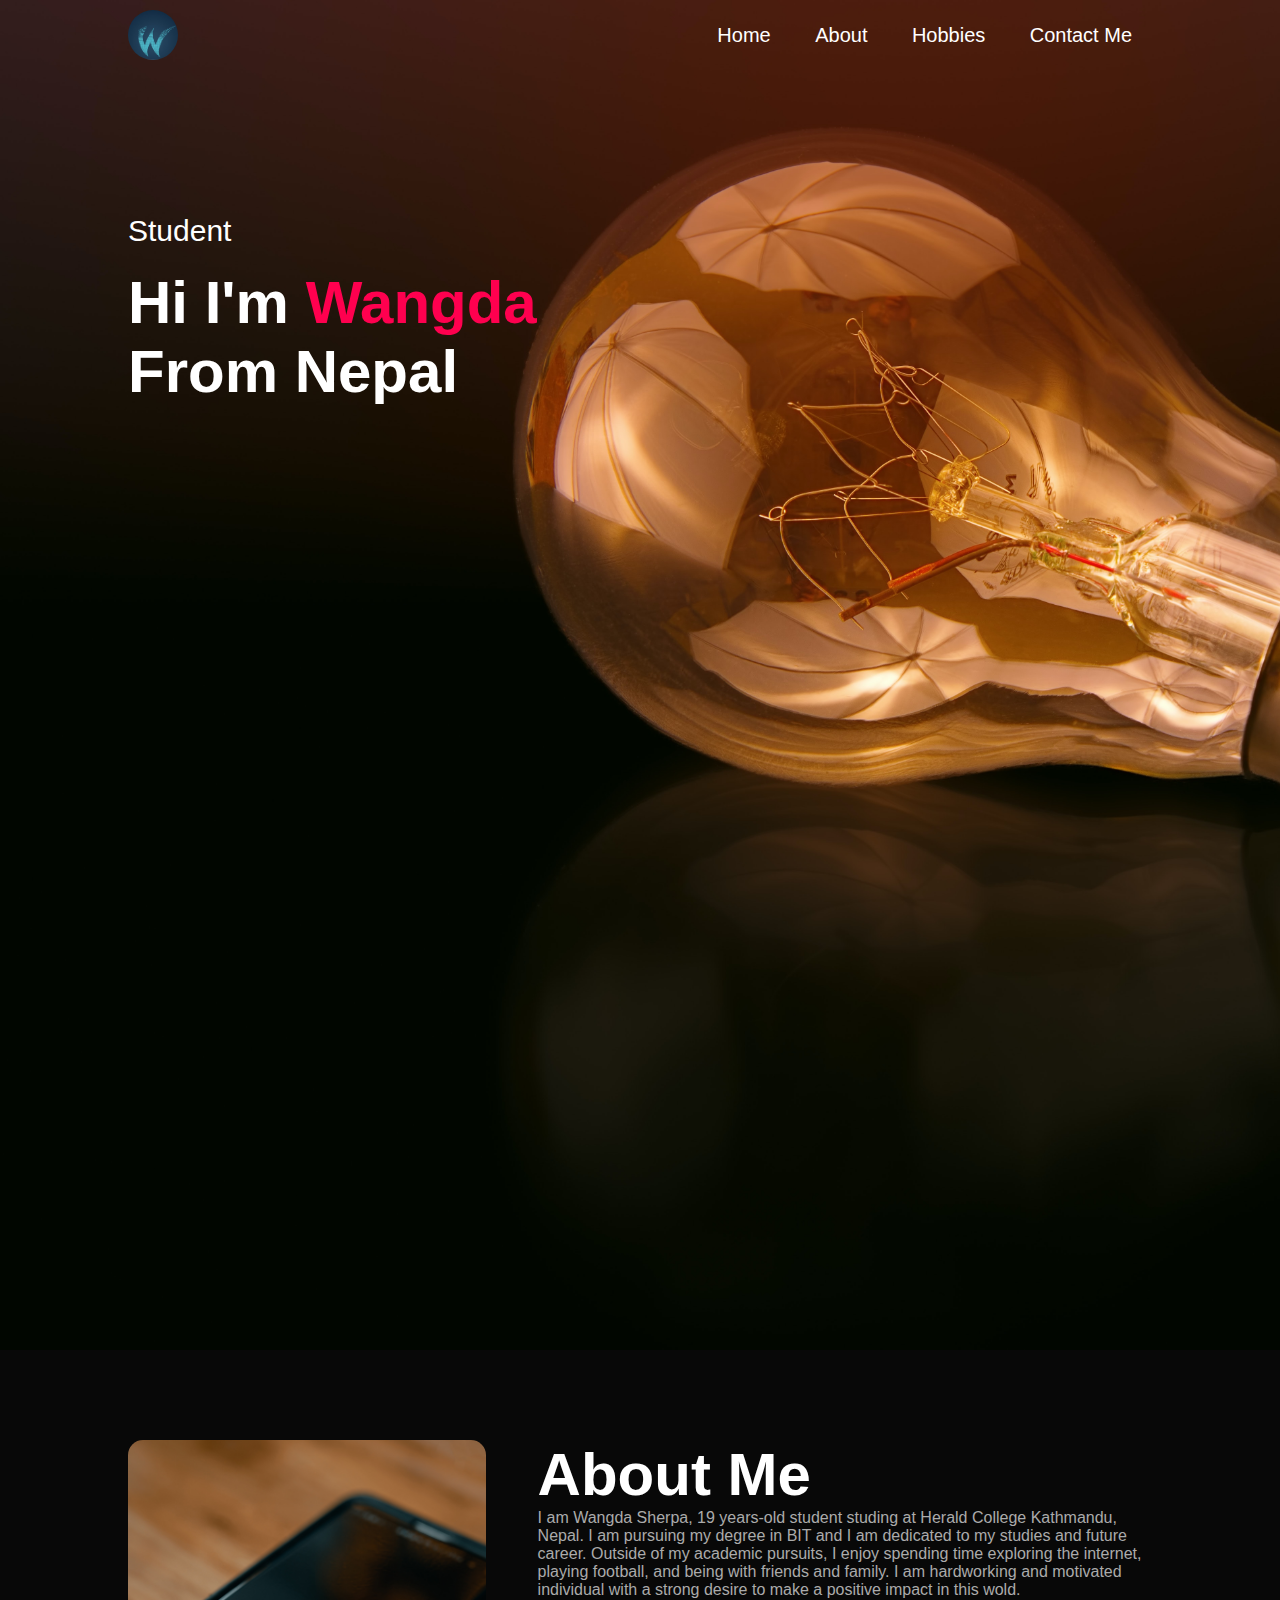
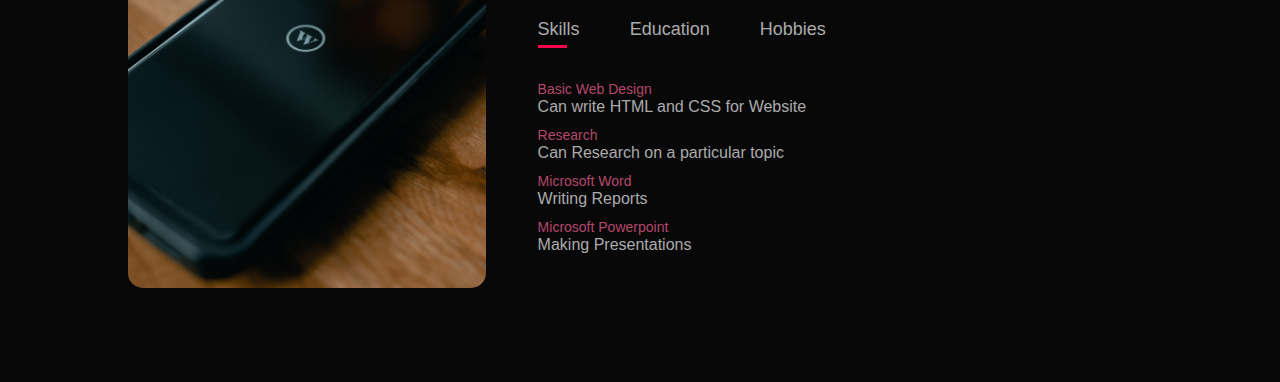
<file: PORTFOLIO/index.html>
<!DOCTYPE html>
<html>
    <head>
        <title>Portfolio</title>
        <meta charset="UTF-8"> <!-- Set of characters. Includes all language -->
        <meta http-equiv="X-UA-Compatible" content="IE=edge"> <!-- This meta tag was for internet explorer-->
        <meta name="viewport" content="width=device-width, initial-scale=1.0"> <!-- It encourages responsive design-->
        <meta name="description" content="This is my description">
        <meta name="keywords" content="html, html tutorials, web development">
        <meta name="robots" content="NOINDEX, NO-FOLLOW"> 
        <link rel="stylesheet" href="style.css">
    </head>
    <!-- ----header------ -->
    <div id="header">
        <div class="container">
            <nav>
                <img src="Images/logo.jpg" class="logo">
                <ul>
                    <li><a href="#header">Home</a></li>
                    <li><a href="#about">About</a></li>
                    <li><a href="#">Hobbies</a></li>
                    <li><a href="#">Contact Me</a></li>
                </ul>
            </nav>
            <div class="header-text">
                <p>Student</p>
                <h1>Hi I'm <span>Wangda</span><br>From Nepal</h1>
            </div>
        </div>
    </div>
    <!-- ----about------ -->
    <div id="about">
        <div class="container">
            <div class="rows">
                <div class="about-col-1">
                    <img src="Images/about.jpg">
                </div>
                <div class="about-col-2">
                    <h1 class="sub-title">About Me</h1>
                    <p>I am Wangda Sherpa, 19 years-old student studing at Herald College Kathmandu, Nepal. I am pursuing my degree in BIT and I am dedicated to my studies and future career. Outside of my academic pursuits, I enjoy spending time exploring the internet, playing football, and being with friends and family. I am hardworking and motivated individual with a strong desire to make a positive impact in this wold.</p>
                <div class="tab-titles">
                    <p class="tab-links active-link">Skills</p>
                    <p class="tab-links">Education</p>
                    <p class="tab-links">Hobbies</p>
                </div>
                <div class="tab-contents active-tab" id="skills">
                    <ul>
                        <li>
                            <li><span>Basic Web Design</span><br>Can write HTML and CSS for Website</li>
                            <li><span>Research</span><br>Can Research on a particular topic</li>
                            <li><span>Microsoft Word</span><br>Writing Reports</li>
                            <li><span>Microsoft Powerpoint</span><br>Making Presentations</li>
                        </li>
                    </ul>
                </div>
                <div class="tab-contents" id="education">
                    <ul>
                        <li>
                            <li><span>Current</span><br>BIT(Level 4) At Herald College Kathmandu</li>
                            <li><span>2022</span><br>+2 From Venus National College</li>
                            <li><span>2020</span><br>SEE From Dikshalaya Nepal </li>
                        </li>
                    </ul>
                </div>
                <div class="tab-contents" id="hobbies">
                    <ul>
                        <li>
                            <li><span>Football</span><br>I love playing and watching football</li>
                            <li><span>Esports</span><br>I enjoy playing online games with friends</li>
                            <li><span>Camping</span><br>While camping, I find myself closest to nature</li>
                        </li>
                    </ul>
                </div>
                </div>
            </div>
        </div>
    </div>
    </body>
</html>
</file>
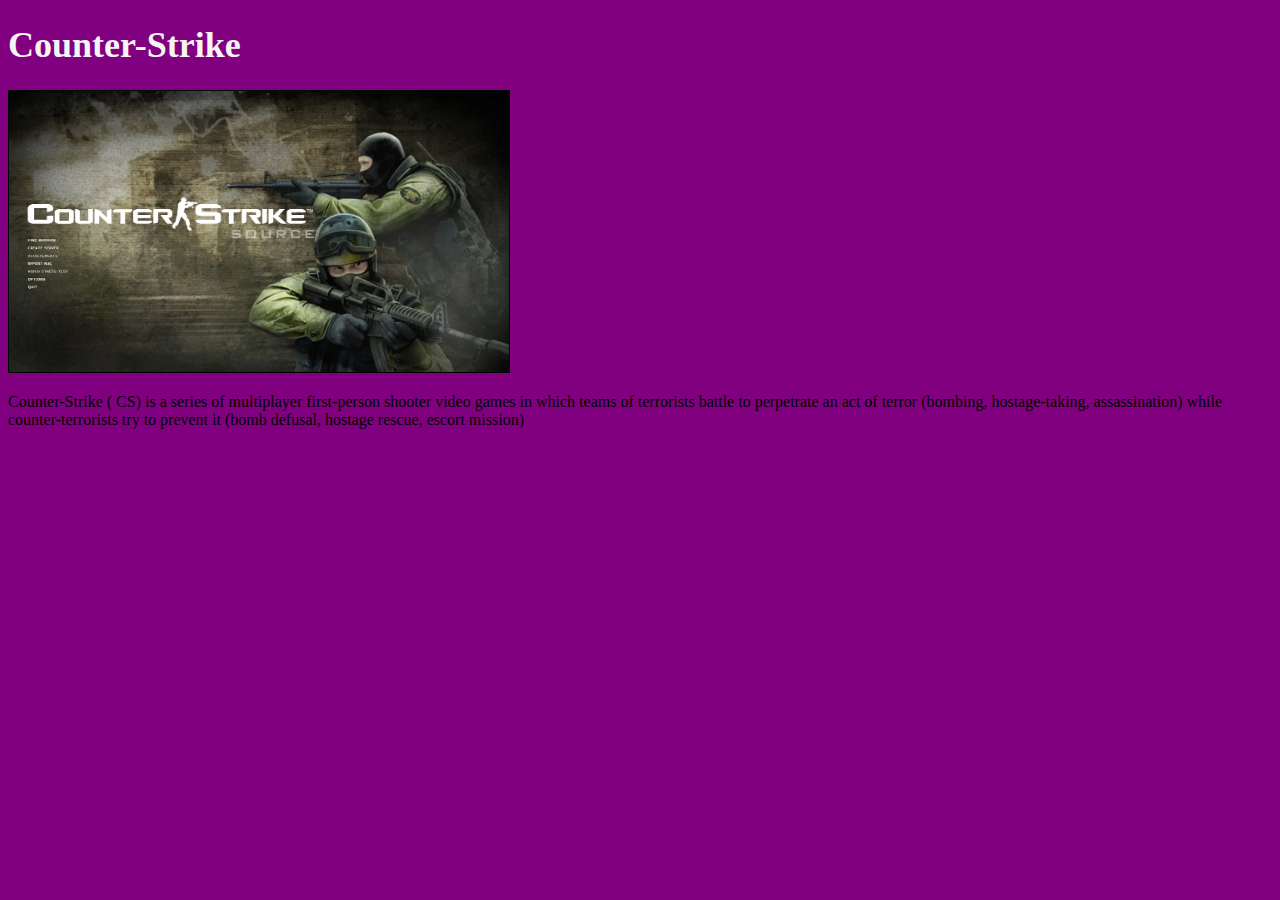
<file: Workshop/Week 4/CounterStrike.html>
<!DOCTYPE html>
<html>
    <head>
        <title>Internal CSS</title>
    </head>
    <body>
        <style>
            *{
                background-color: purple;
            }
             /* Style for the image  */
            img.counter-strike {
              width: 500px;
              border: 1px solid black;
            }
          
            /* Style for the heading */
            h1.counter-strike-heading {
              font-size: 36px;
              font-weight: bold;
              color: whitesmoke;
            }
          </style>
          
          <h1 class="counter-strike-heading">Counter-Strike</h1>
          <img src="image.webp" alt="A photo of Counter-Strike" class="counter-strike">
          <p>
            Counter-Strike ( CS) is a series of multiplayer first-person shooter video games in which teams of terrorists battle to perpetrate an act of terror (bombing, hostage-taking, assassination) while counter-terrorists try to prevent it (bomb defusal, hostage rescue, escort mission)
          </p>
          
    </body>
</html>
</file>
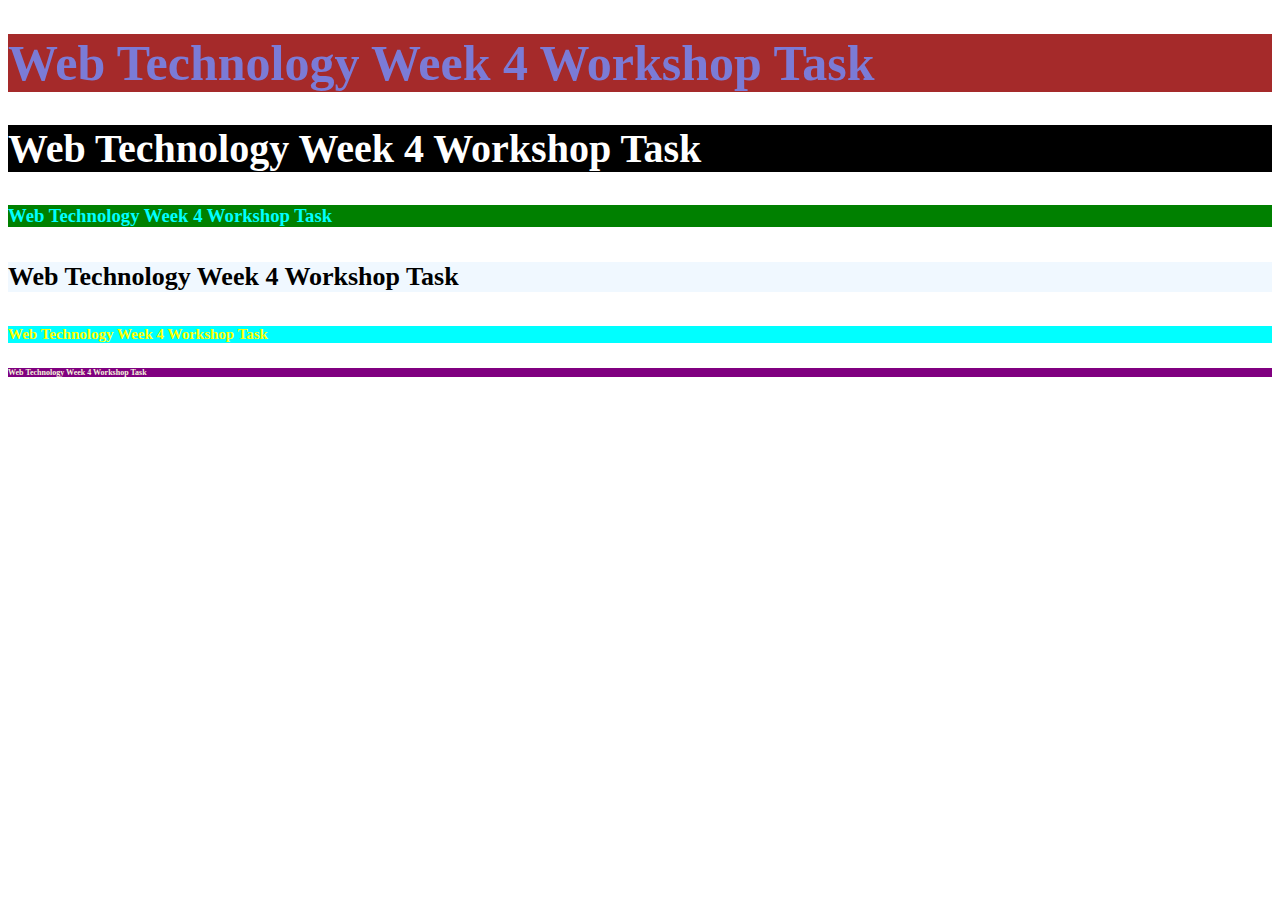
<file: Workshop/Week 4/HeadingTags.html>
<!DOCTYPE html>
<html>
    <head>
        <title>Inline CSS</title>
    </head>
    <body>
        <h1 style="background-color: brown; font-size:50px; color:rgb(123, 123, 214)">
            Web Technology Week 4 Workshop Task
        </h1>
        <h2 style="background-color: black; font-size: 40px; color: white;">
            Web Technology Week 4 Workshop Task
        </h2>
        <h3 style="background-color: green; font: 30px; color: aqua;">
            Web Technology Week 4 Workshop Task
        </h3>
        <h4 style="background-color:aliceblue; font-size: 26px; color: black;" >
            Web Technology Week 4 Workshop Task
        </h4>
        <h5 style="background-color: aqua; font-size: 15px; color: yellow;">
            Web Technology Week 4 Workshop Task
        </h5>
        <h6 style="background-color: purple; font-size: 8px; color: beige;">
            Web Technology Week 4 Workshop Task
        </h6>
    </body>
</html>
</file>
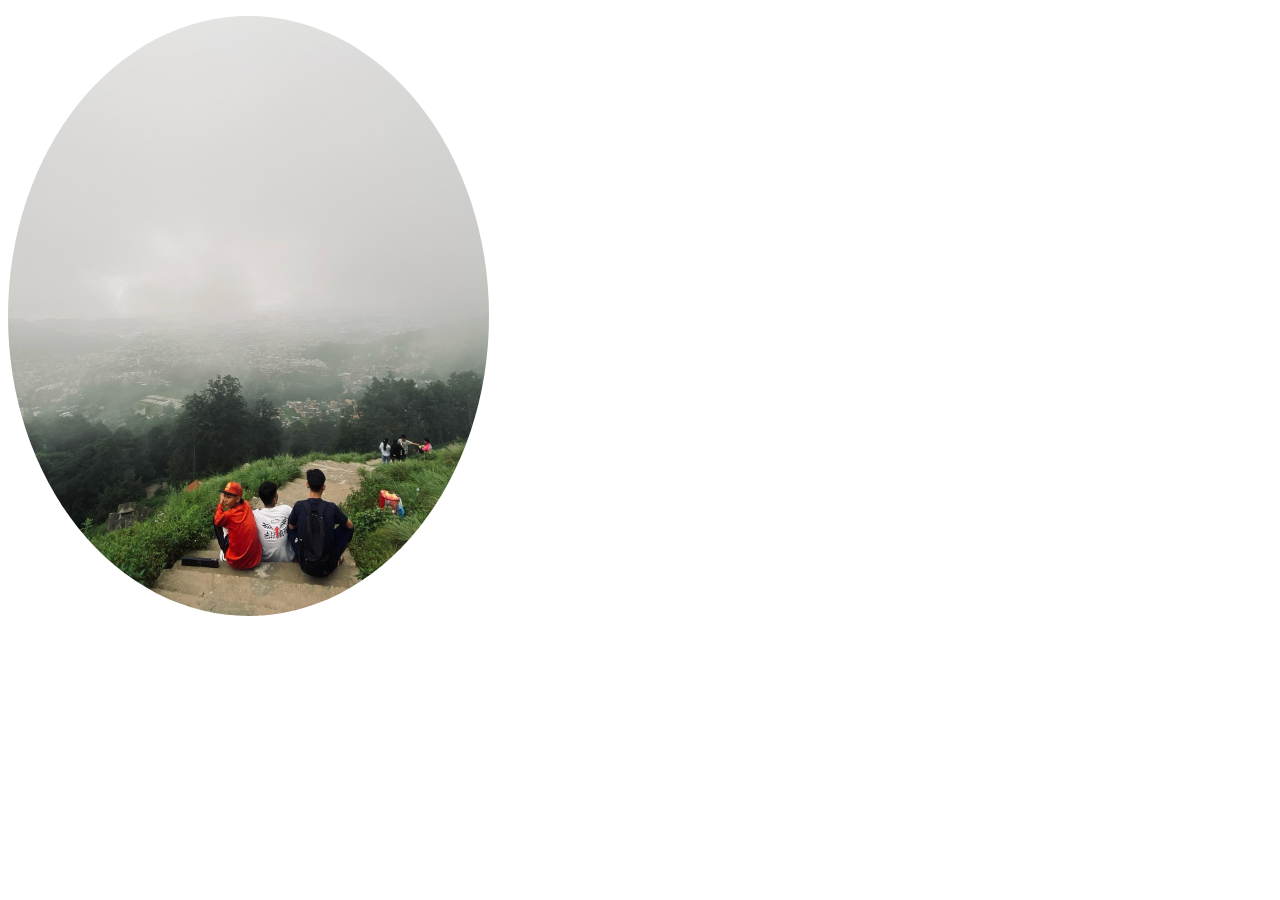
<file: Workshop/Week 4/picture.html>
<!DOCTYPE html>
<html>
    <head>
        <title>Picture</title>
        <link rel ="stylesheet" href="picture.css">
    </head>
    <p>
        <img src="295819088_179739421173485_4630793595786289544_n.jpg">
    </p>
</html>
</file>
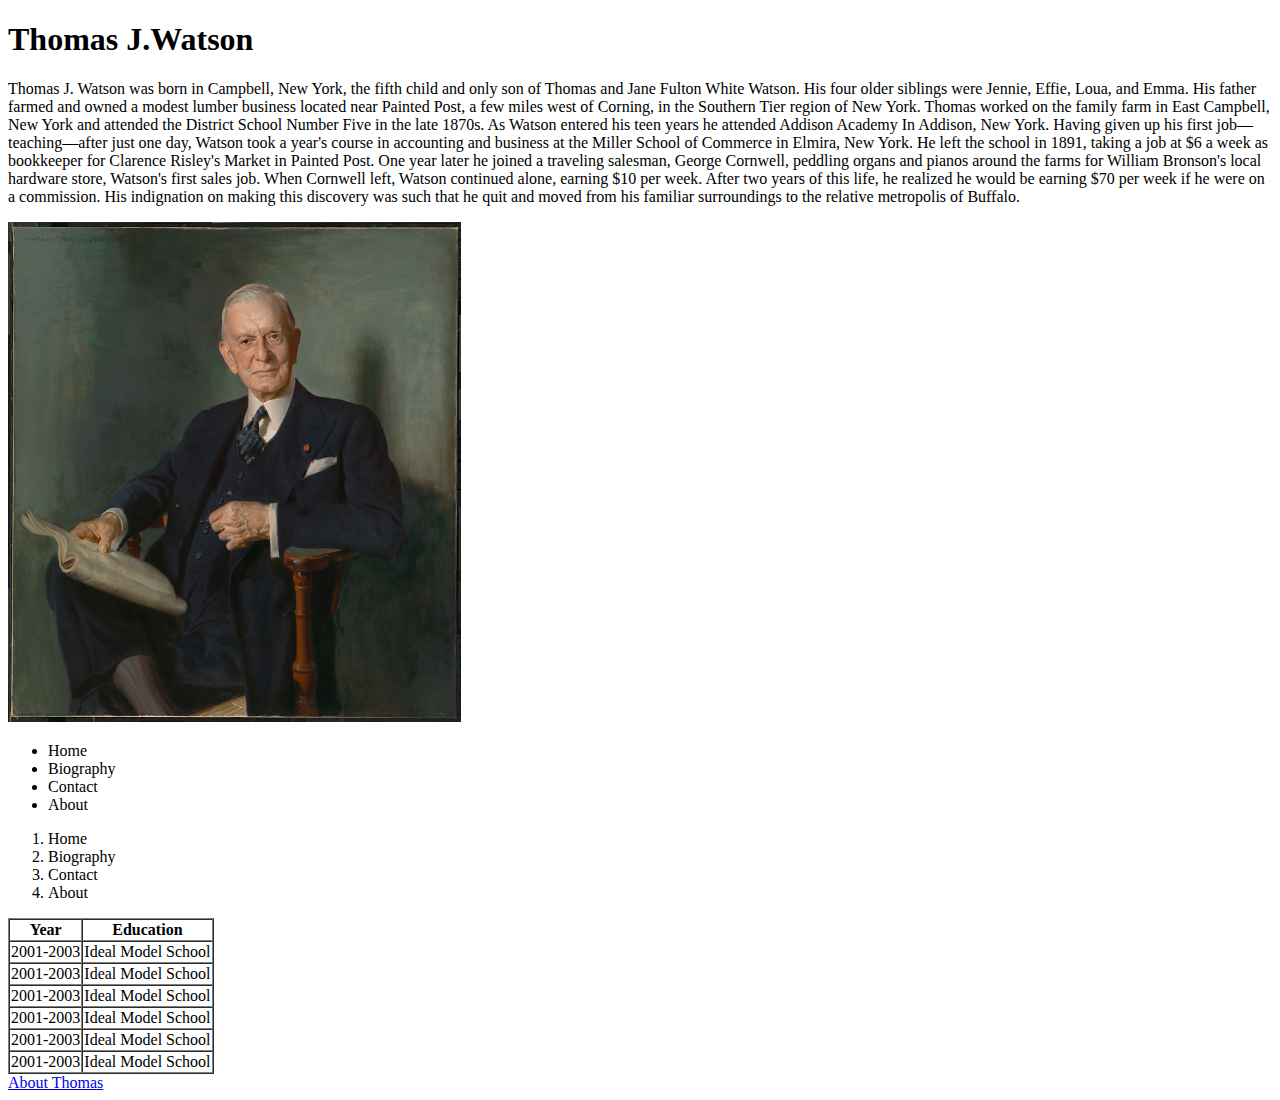
<file: Workshop/Week One/Exercise1.html>
<!DOCTYPE html>
<html>
    <head>
        <title>
            Mr. Watson Sr
        </title>
    </head>
    <body>
        <h1>Thomas J.Watson</h1>
        <p>Thomas J. Watson was born in Campbell, New York, the fifth child and only son of Thomas and Jane Fulton White Watson. His four older siblings were Jennie, Effie, Loua, and Emma. His father farmed and owned a modest lumber business located near Painted Post, a few miles west of Corning, in the Southern Tier region of New York. Thomas worked on the family farm in East Campbell, New York and attended the District School Number Five in the late 1870s. As Watson entered his teen years he attended Addison Academy In Addison, New York.

            Having given up his first job—teaching—after just one day, Watson took a year's course in accounting and business at the Miller School of Commerce in Elmira, New York. He left the school in 1891, taking a job at $6 a week as bookkeeper for Clarence Risley's Market in Painted Post. One year later he joined a traveling salesman, George Cornwell, peddling organs and pianos around the farms for William Bronson's local hardware store, Watson's first sales job. When Cornwell left, Watson continued alone, earning $10 per week. After two years of this life, he realized he would be earning $70 per week if he were on a commission. His indignation on making this discovery was such that he quit and moved from his familiar surroundings to the relative metropolis of Buffalo.</p>
        <img src="NPG-9400250A_1.jpg" alt="Sir.Watson">
        <ul>
            <li>Home</li>
            <li>Biography</li>
            <li>Contact</li>
            <li>About</li>
        </ul>
        <ol>
            <li>Home</li>
            <li>Biography</li>
            <li>Contact</li>
            <li>About</li>
        </ol>
        <table border="1" cellspacing="0">
            <tr>
                <th>Year</th>
                <th>Education</th>
            </tr>
            <tr>
                <td>2001-2003</td>
                <td>Ideal Model School</td>
            </tr>
            <tr>
                <td>2001-2003</td>
                <td>Ideal Model School</td>
            </tr>
            <tr>
                <td>2001-2003</td>
                <td>Ideal Model School</td>
            </tr>
            <tr>
                <td>2001-2003</td>
                <td>Ideal Model School</td>
            </tr>
            <tr>
                <td>2001-2003</td>
                <td>Ideal Model School</td>
            </tr>
            <tr>
                <td>2001-2003</td>
                <td>Ideal Model School</td>
            </tr>
        </table>
        <a href="https://en.wikipedia.org/wiki/Thomas_J._Watson" target="_blank">About Thomas</a>

        </body>
</html>
</file>
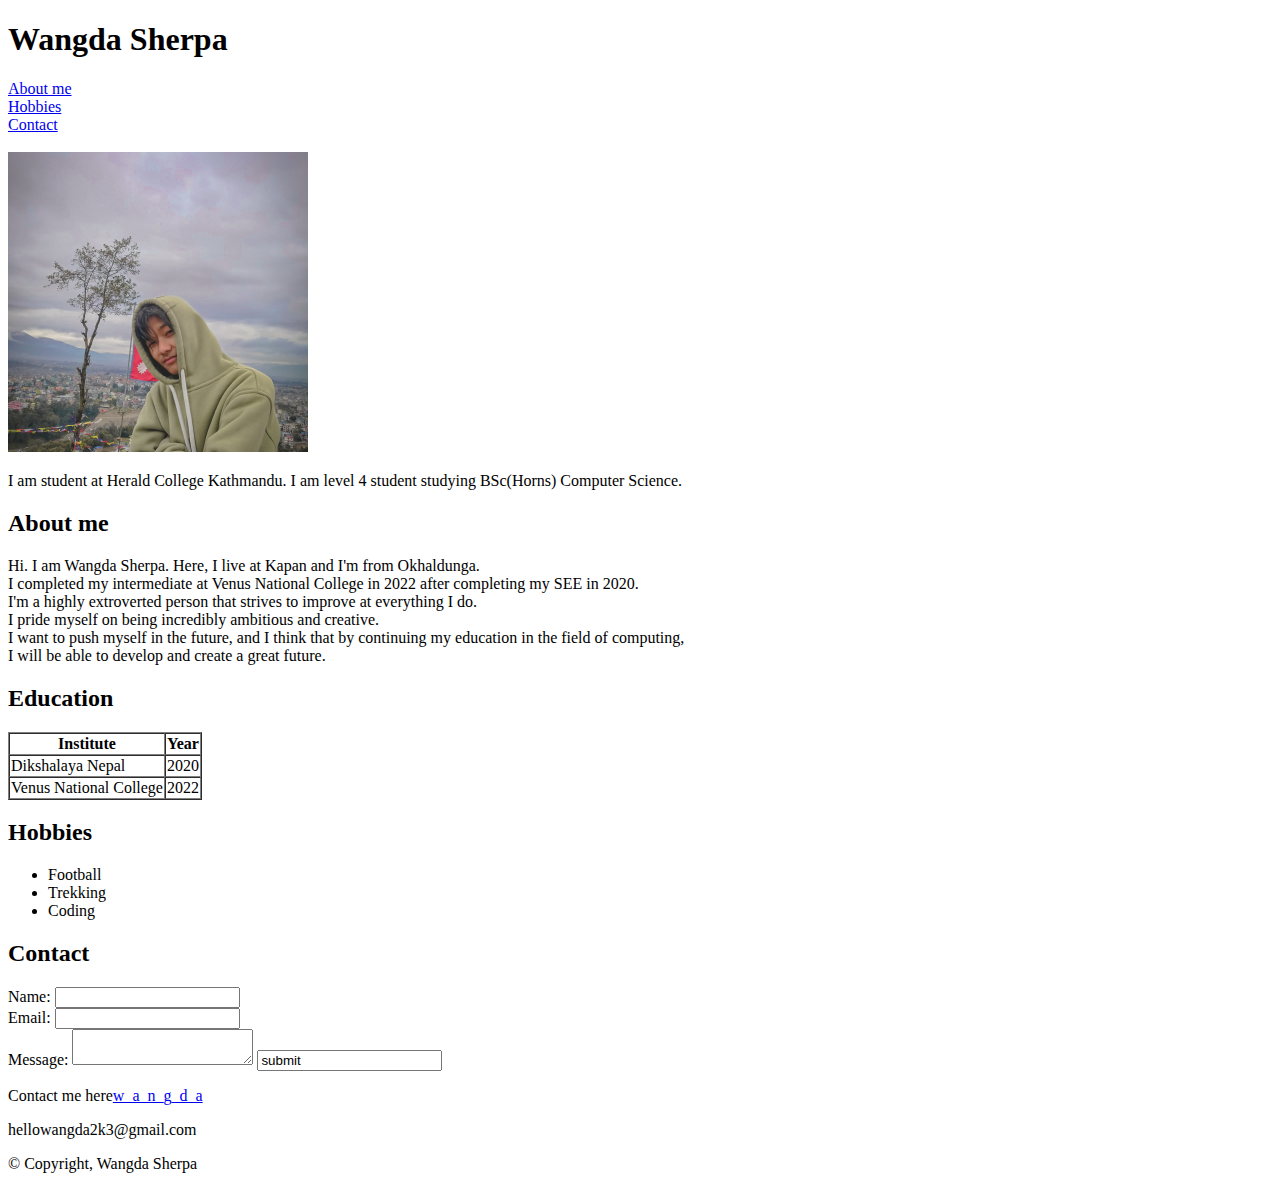
<file: Workshop/Week One/Exercise2.html>
<!DOCTYPE html>
<html>
    <head>
    <body>
        <header>
            <h1>Wangda Sherpa<h1>
        </header>
        <nav> 
            <li><a href="#about me">About me</a></li>
            <li><a href="#hobbies">Hobbies</a></li>
            <li><a href="#contact">Contact</a></li>
        </nav><br>
        <img src="IMG_20220206_093344_977.jpg" alt="IMG_20220206_093344_977.jpg" width="300" height="300">
        <p>I am student at Herald College Kathmandu. I am level 4 student studying BSc(Horns) Computer Science.</p>
        <div id="about me">
            <h2>About me</h2>
            <p>Hi. I am Wangda Sherpa. Here, I live at Kapan and I'm from Okhaldunga.<br>I completed my intermediate at Venus National College in 2022 after completing my SEE in 2020. <br>I'm a highly extroverted person that strives to improve at everything I do.<br> I pride myself on being incredibly ambitious and creative.<br> I want to push myself in the future, and I think that by continuing my education in the field of computing, <br>I will be able to develop and create a great future. </p>
        </div>
        <div id="education">
        <h2>
            Education
        </h2>
        <table border="1" cellspacing="0">
            <tr>
                <th>Institute</th>
                <th>Year</th>
            </tr>
            <tr>
                <td>Dikshalaya Nepal</td>
                <td>2020</td>
            </tr>
            <tr>
                <td>Venus National College</td>
                <td>2022</td>
            </tr>
        </table>
        </div>
        <div id="hobbies">
        <h2>
            Hobbies
        </h2>
        <ul>
            <li>Football</li>
            <li>Trekking</li>
            <li>Coding</li>
        </ul>
        </div>
        <div id="contact">
        <h2>Contact</h2>
        </div>
        <div id="contact">
        <form>
            <label>Name:</label>
            <input name="text"><br>
            <label>Email:</label>
            <input name="text"><br>
            <label>Message:</label>
            <textarea></textarea>
            <input name="Submit" value="submit">
        </form>
        </div>
        <footer>
            <p>Contact me here<a href="https://www.instagram.com/w_a_n_g_d_a/">w_a_n_g_d_a</a></p>
            <p>hellowangda2k3@gmail.com</p>
            <p>© Copyright, Wangda Sherpa</p>
        </footer>
    </body>
</html>
</file>
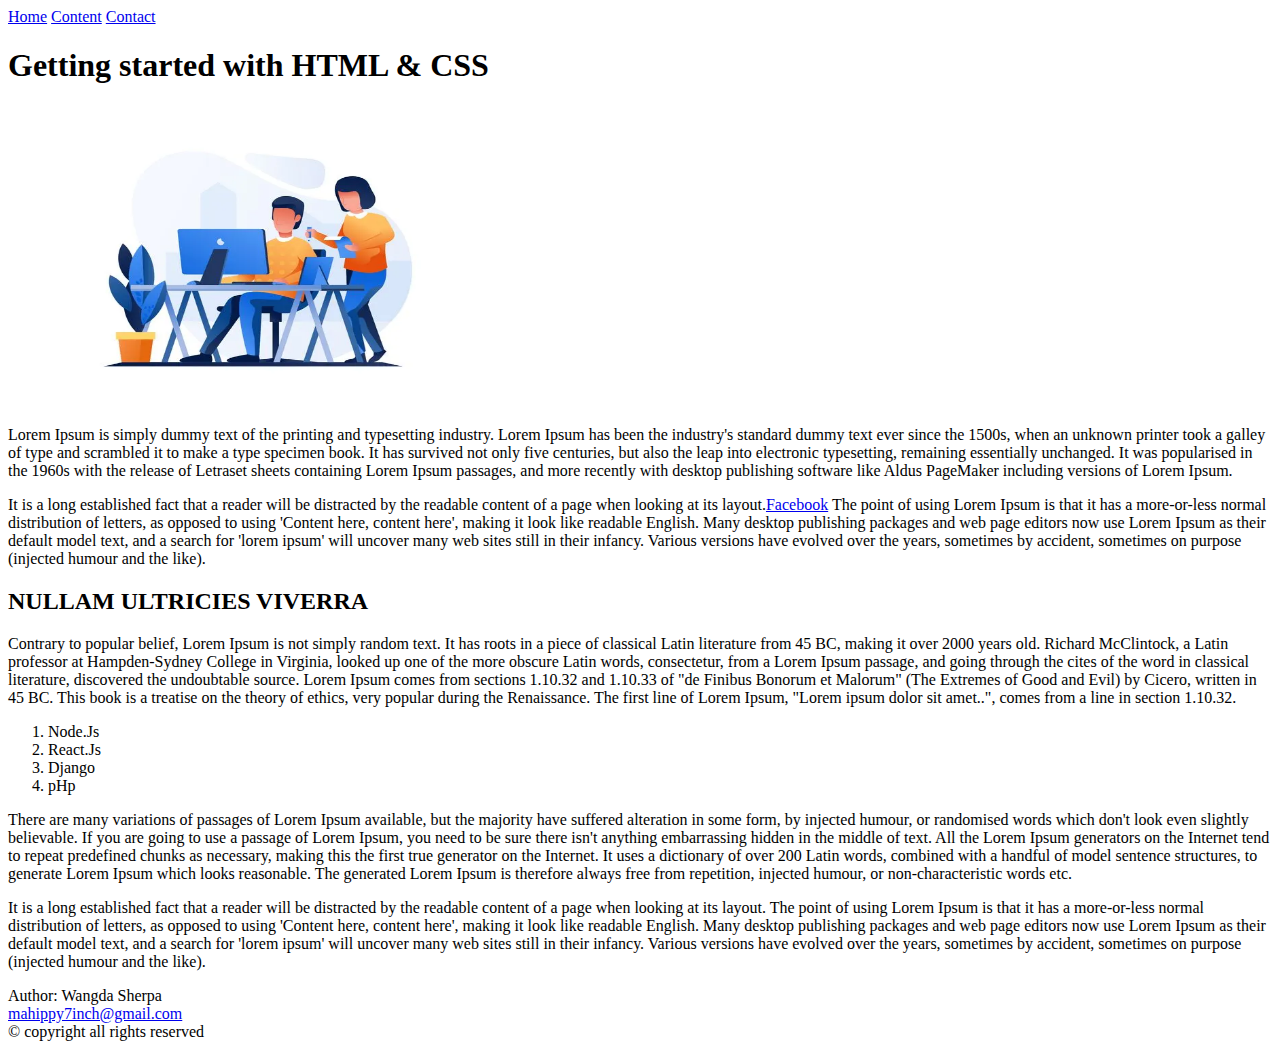
<file: Workshop/Week Two Classwork/weekdemo.html>
<!DOCTYPE html> <!-- html versiom -->
<html lang="en">
<head>
    <meta charset="UTF-8"> <!-- Set of characters. Includes all language -->
    <meta http-equiv="X-UA-Compatible" content="IE=edge"> <!-- This meta tag was for internet explorer-->
    <meta name="viewport" content="width=device-width, initial-scale=1.0"> <!-- It encourages responsive design-->
    <meta name="description" content="This is my description">
    <meta name="keywords" content="html, html tutorials, web development">
    <meta name="robots" content="NOINDEX, NO-FOLLOW"> 
    <title>Document</title>
</head>
<body>
    <section>
    <header>
        <a href="abc.com">Home</a>
        <a href="#content">Content</a>
        <a href="#contact">Contact</a>
    </header>
    </section>
    <section>
    <div id="content">
        <h1>
            Getting started with HTML & CSS
        </h1>
        <img src="abc.webp" alt="work and office" width="500px" height="300px">
        <p>
            Lorem Ipsum is simply dummy text of the printing and typesetting industry. Lorem Ipsum has been the industry's standard dummy text ever since the 1500s, when an unknown printer took a galley of type and scrambled it to make a type specimen book. It has survived not only five centuries, but also the leap into electronic typesetting, remaining essentially unchanged. It was popularised in the 1960s with the release of Letraset sheets containing Lorem Ipsum passages, and more recently with desktop publishing software like Aldus PageMaker including versions of Lorem Ipsum.
        </p>
        <p>
            It is a long established fact that a reader will be distracted by the readable content of a page when looking at its layout.<a href="https://www.facebook.com/">Facebook</a> The point of using Lorem Ipsum is that it has a more-or-less normal distribution of letters, as opposed to using 'Content here, content here', making it look like readable English. Many desktop publishing packages and web page editors now use Lorem Ipsum as their default model text, and a search for 'lorem ipsum' will uncover many web sites still in their infancy. Various versions have evolved over the years, sometimes by accident, sometimes on purpose (injected humour and the like).
        </p>
        <h2>
            NULLAM ULTRICIES VIVERRA
        </h2>
        <p>
            Contrary to popular belief, Lorem Ipsum is not simply random text. It has roots in a piece of classical Latin literature from 45 BC, making it over 2000 years old. Richard McClintock, a Latin professor at Hampden-Sydney College in Virginia, looked up one of the more obscure Latin words, consectetur, from a Lorem Ipsum passage, and going through the cites of the word in classical literature, discovered the undoubtable source. Lorem Ipsum comes from sections 1.10.32 and 1.10.33 of "de Finibus Bonorum et Malorum" (The Extremes of Good and Evil) by Cicero, written in 45 BC. This book is a treatise on the theory of ethics, very popular during the Renaissance. The first line of Lorem Ipsum, "Lorem ipsum dolor sit amet..", comes from a line in section 1.10.32.
        </p>
        <ol>
            <li>Node.Js</li>
            <li>React.Js</li>
            <li>Django</li>
            <li>pHp</li>
        </ol>
        <p>
            There are many variations of passages of Lorem Ipsum available, but the majority have suffered alteration in some form, by injected humour, or randomised words which don't look even slightly believable. If you are going to use a passage of Lorem Ipsum, you need to be sure there isn't anything embarrassing hidden in the middle of text. All the Lorem Ipsum generators on the Internet tend to repeat predefined chunks as necessary, making this the first true generator on the Internet. It uses a dictionary of over 200 Latin words, combined with a handful of model sentence structures, to generate Lorem Ipsum which looks reasonable. The generated Lorem Ipsum is therefore always free from repetition, injected humour, or non-characteristic words etc.
        </p>
        <p>
            It is a long established fact that a reader will be distracted by the readable content of a page when looking at its layout. The point of using Lorem Ipsum is that it has a more-or-less normal distribution of letters, as opposed to using 'Content here, content here', making it look like readable English. Many desktop publishing packages and web page editors now use Lorem Ipsum as their default model text, and a search for 'lorem ipsum' will uncover many web sites still in their infancy. Various versions have evolved over the years, sometimes by accident, sometimes on purpose (injected humour and the like).
        </p>
    </div>
    </section>
    <section>
        <div id="contact">
        <footer>
            <p>
                Author: Wangda Sherpa<br>
                <a href="https://mail.google.com/mail/u/3/#inbox">mahippy7inch@gmail.com</a><br>
                &copy; copyright all rights reserved 
            </p>
        </div>
        </footer>
        </section>
</body>
</html>
</file>
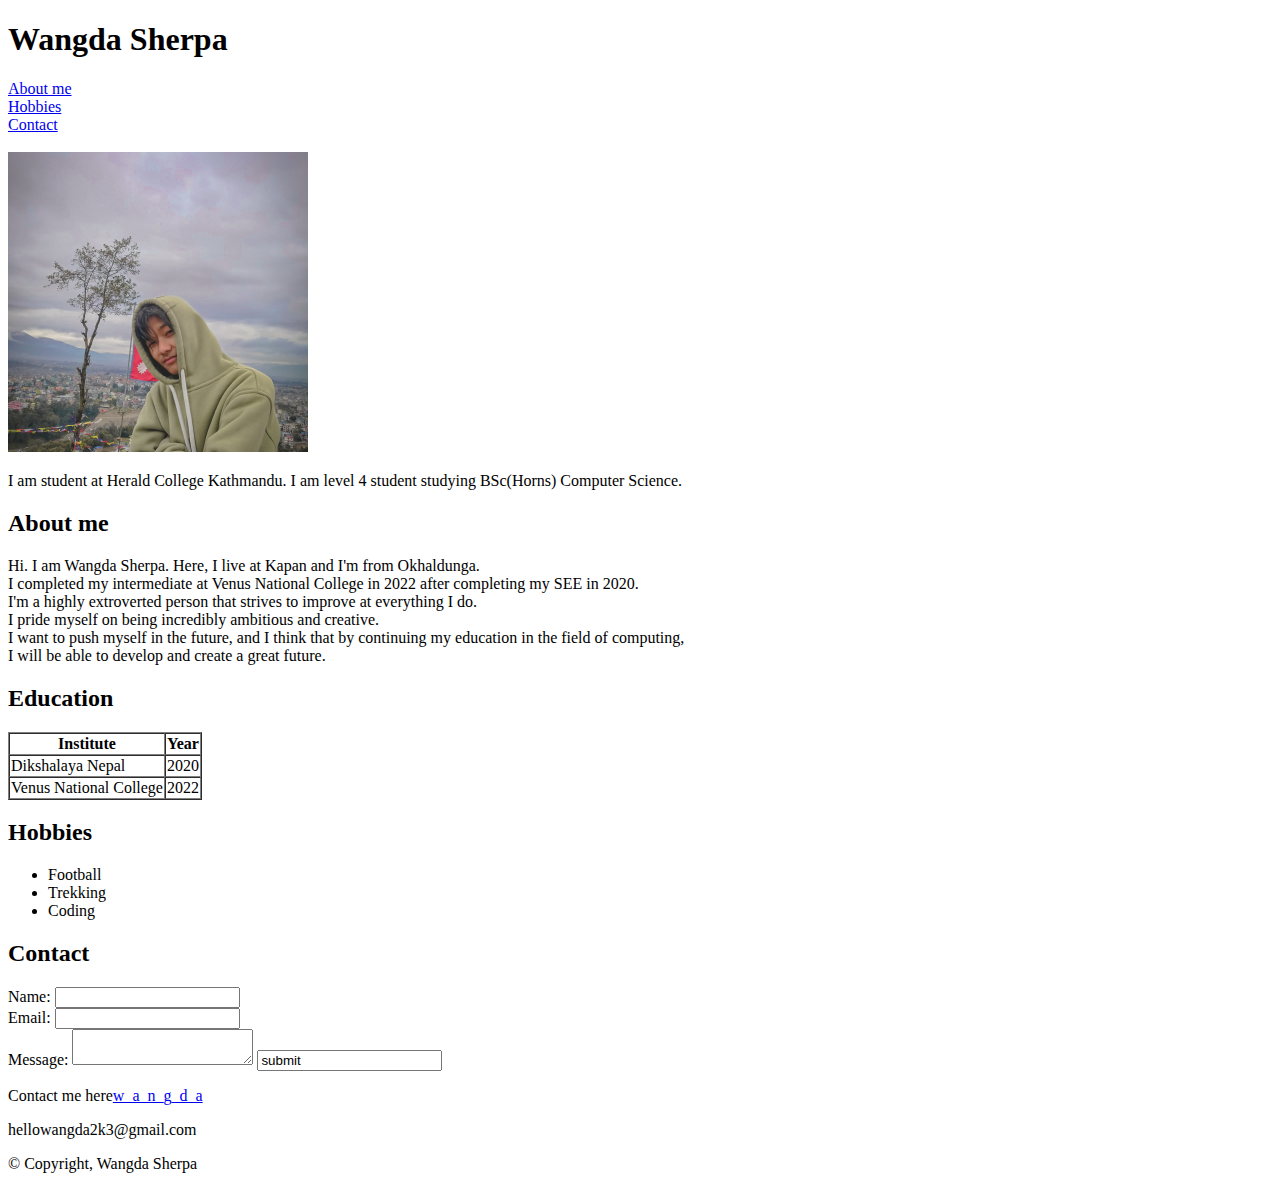
<file: Workshop/Week Two/Portfolio.html>
<!DOCTYPE html>
<html>
    <head>
        <title>Portfolio</title>
        <meta charset="UTF-8"> <!-- Set of characters. Includes all language -->
        <meta http-equiv="X-UA-Compatible" content="IE=edge"> <!-- This meta tag was for internet explorer-->
        <meta name="viewport" content="width=device-width, initial-scale=1.0"> <!-- It encourages responsive design-->
        <meta name="description" content="This is my description">
        <meta name="keywords" content="html, html tutorials, web development">
        <meta name="robots" content="NOINDEX, NO-FOLLOW"> 
    </head>
    <body>
        <section>
        <header>
            <h1>Wangda Sherpa<h1>
        </header>
        <nav> 
            <li><a href="#about me">About me</a></li>
            <li><a href="#hobbies">Hobbies</a></li>
            <li><a href="#contact">Contact</a></li>
        </nav>
        </section><br>
        <img src="IMG_20220206_093344_977.jpg" alt="IMG_20220206_093344_977.jpg" width="300" height="300">
        <p>I am student at Herald College Kathmandu. I am level 4 student studying BSc(Horns) Computer Science.</p>
        
        <section>
        <div id="about me">
            <h2>About me</h2>
            <p>Hi. I am Wangda Sherpa. Here, I live at Kapan and I'm from Okhaldunga.<br>I completed my intermediate at Venus National College in 2022 after completing my SEE in 2020. <br>I'm a highly extroverted person that strives to improve at everything I do.<br> I pride myself on being incredibly ambitious and creative.<br> I want to push myself in the future, and I think that by continuing my education in the field of computing, <br>I will be able to develop and create a great future. </p>
        </div>
        </section>
        <section>
        <div id="education">
        <h2>
            Education
        </h2>
        <table border="1" cellspacing="0">
            <tr>
                <th>Institute</th>
                <th>Year</th>
            </tr>
            <tr>
                <td>Dikshalaya Nepal</td>
                <td>2020</td>
            </tr>
            <tr>
                <td>Venus National College</td>
                <td>2022</td>
            </tr>
        </table>
        </div>
        </section>
        <section>
        <div id="hobbies">
        <h2>
            Hobbies
        </h2>
        <ul>
            <li>Football</li>
            <li>Trekking</li>
            <li>Coding</li>
        </ul>
        </div>
        </section>
        <section>
        <div id="contact">
        <h2>Contact</h2>
        </div>
        </section>
        <section>
        <div id="contact">
        <form>
            <label>Name:</label>
            <input name="text"><br>
            <label>Email:</label>
            <input name="text"><br>
            <label>Message:</label>
            <textarea></textarea>
            <input name="Submit" value="submit">
        </form>
        </div>
        </section>
        <section>
        <footer>
            <p>Contact me here<a href="https://www.instagram.com/w_a_n_g_d_a/">w_a_n_g_d_a</a></p>
            <p>hellowangda2k3@gmail.com</p>
            <p>© Copyright, Wangda Sherpa</p>
        </footer>
        </section>
    </body>
</html>
</file>
<file: PORTFOLIO/style.css>
*{
    margin: 0;
    padding: 0;
    font-family: 'Poppins', sans-serif;
    box-sizing: border-box;
}
html{
    scroll-behavior: smooth;
}
body{
    background: #080808;
    color: #fff;
}
#header{
    width: 100%;
    height: 150vh;
    background-image: url("Images/background.jpg");
    background-size: cover;
    background-position: left;
}
.container{
    padding: 10px 10%;
}
nav{
    display: flex;
    align-items: center;
    justify-content: space-between;
    flex-wrap: wrap;
}
.logo{
    width: 50px;
    border-radius: 50%;
}
nav ul li{
    display: inline-block;
    list-style: none;
    margin: 10px 20px;
}
nav ul li a{
    color: #fff;
    text-decoration: none;
    font-size: 20px;
    position: relative;
}
nav ul li a::after{
    content: '';
    width: 0;
    height: 3px;
    background: #ff004f;
    position: absolute;
    left: 0;
    bottom: -6px;
    transition: 0.5s;
}
nav ul li a:hover::after{
    width: 100%;
}
.header-text{
    margin-top: 15%;
    font-size: 30px;
}
.header-text h1{
    font-size: 60px;
    margin-top: 20px;
}
.header-text h1 span{
    color: #ff004f;
}
/* -------about-------- */
#about{
    padding: 80px 0;
    color: #ababab;

}
.rows{
    display: flex;
    justify-content: space-between;
    flex-wrap: wrap;
}
.about-col-1{
    flex-basis: 35%;
}
.about-col-1 img{
    width: 100%;
    border-radius: 15px;
}
.about-col-2{
    flex-basis: 60%;
}
.sub-title{
    font-size: 60px;
    font-weight: 600;
    color: #fff;
}
.tab-titles{
    display: flex;
    margin: 20px 0 40px;
}
.tab-links{
    margin-right: 50px;
    font-size: 18px;
    font-weight: 500;
    cursor: pointer;
    position: relative;
}
.tab-links::after{
    content: '';
    width: 0%;
    height: 3px;
    background: #ff004f;
    position: absolute;
    left: 0;
    bottom: -8px;
    transition: 0.5s;
}
.tab-links.active-link::after{
    width: 70%;
}
.tab-contents ul li{
    list-style: none;
    margin: 10px 0;
}
.tab-contents ul li span{
    color: #b54769;
    font-size: 14px;
}
.tab-contents{
    display: none;
}
.tab-contents.active-tab{
    display: block;
}
</file>
<file: Workshop/Week 4/picture.css>
img{
    border-radius: 50%;
    width: auto;
    height: 600px;
    background-size: cover;

}
</file>
